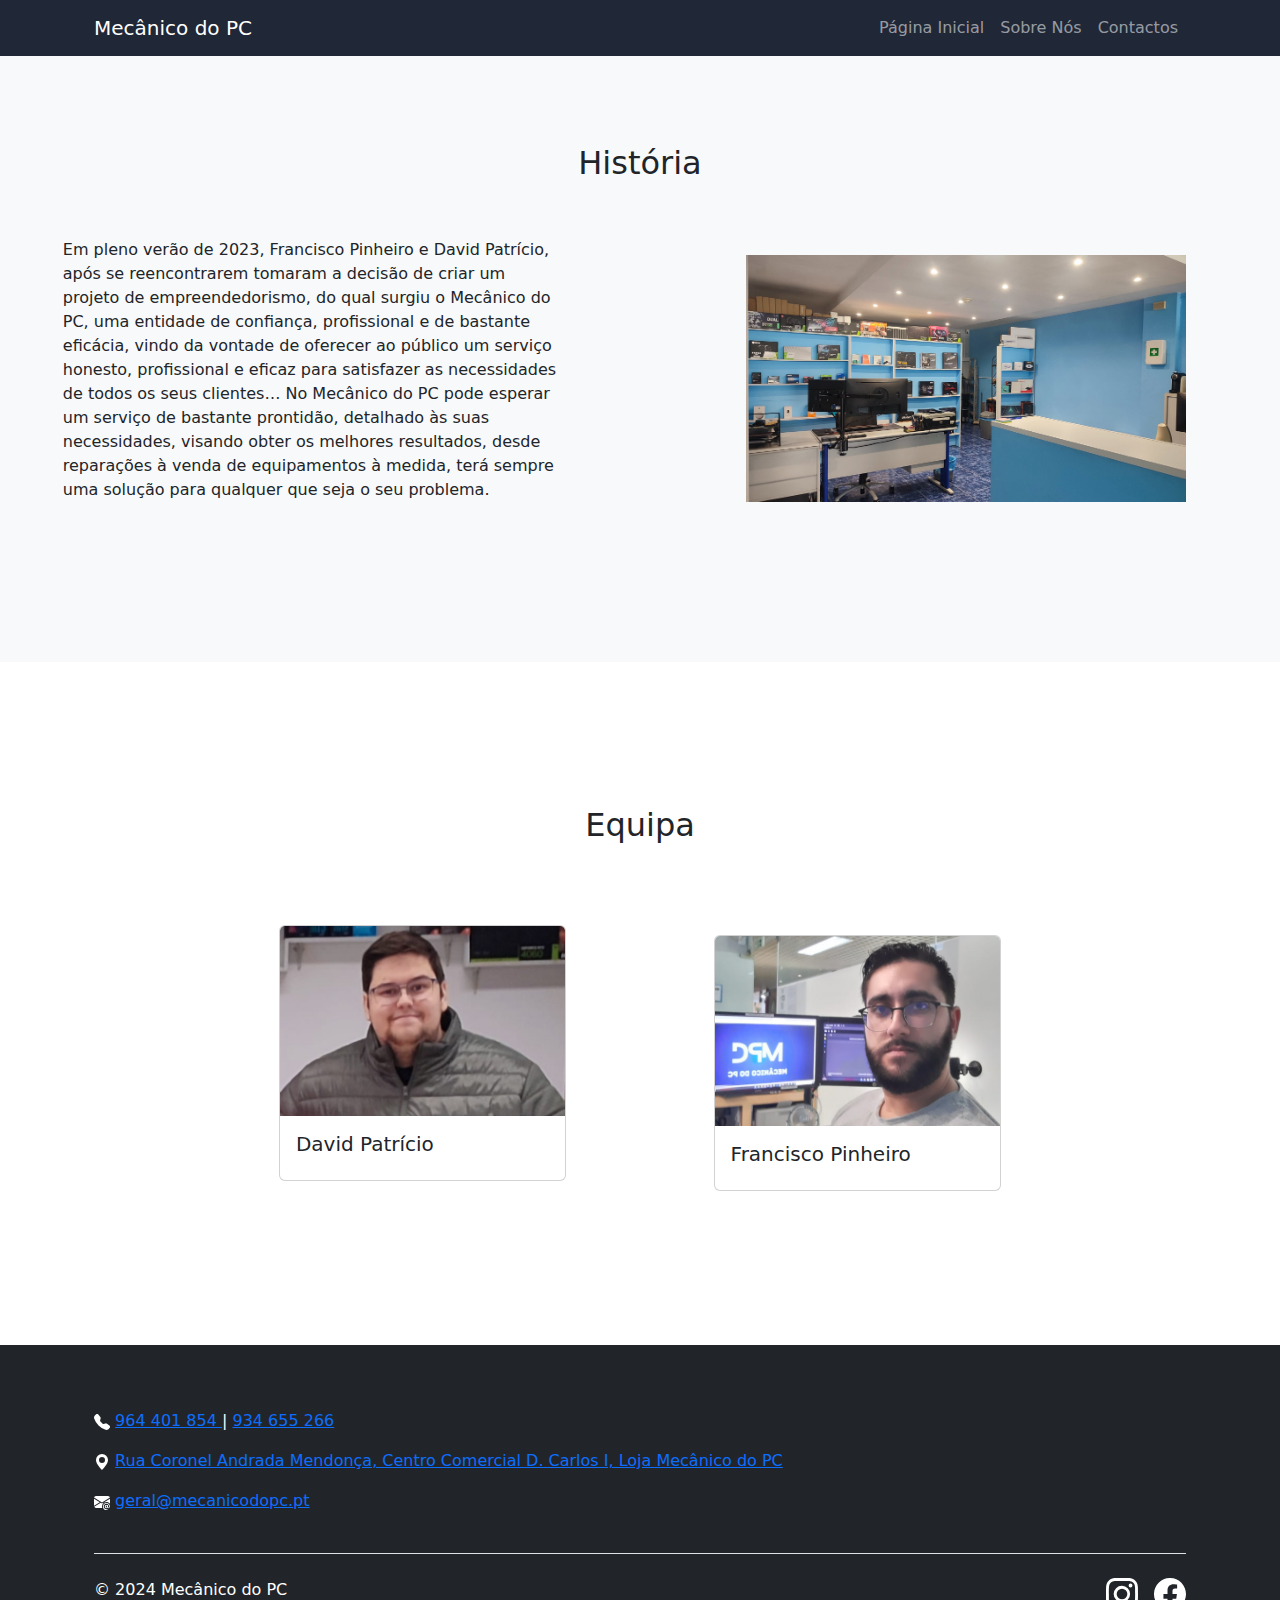
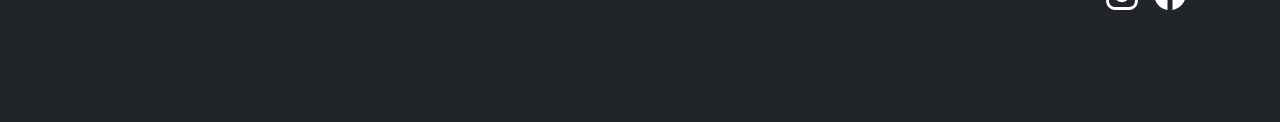
<file: MecanicoPC - WebPage/AboutUs.html>
<!DOCTYPE html>
<html lang="en">

<head>
    <meta charset="utf-8" />
    <meta name="viewport" content="width=device-width, initial-scale=1, shrink-to-fit=no" />
    <meta name="description" content="" />
    <meta name="author" content="" />
    <title>Mecânico do PC</title>
    <link rel="icon" type="image/x-icon" href="assets/icon-removebg-preview.png" />
    <!-- Core theme CSS (includes Bootstrap)-->
    <link href="css/styles.css" rel="stylesheet" />
</head>

<body id="page-top">
    <!-- Navigation-->
    <nav class="navbar navbar-expand-lg navbar-dark  fixed-top" style="background-color: #202737;">
        <div class="container px-4">
            <a class="navbar-brand" href="index.html">Mecânico do PC</a>
            <button class="navbar-toggler" type="button" data-bs-toggle="collapse" data-bs-target="#navbarResponsive"
                aria-controls="navbarResponsive" aria-expanded="false" aria-label="Toggle navigation"><span
                    class="navbar-toggler-icon"></span></button>
            <div class="collapse navbar-collapse" id="navbarResponsive">
                <ul class="navbar-nav ms-auto">
                    <li class="nav-item"><a class="nav-link" href="index.html">Página Inicial</a></li>
                    <li class="nav-item"><a class="nav-link" href="AboutUs.html">Sobre Nós</a></li>
                    <li class="nav-item"><a class="nav-link" href="Contactos.html">Contactos</a></li>
                </ul>
            </div>
        </div>
    </nav>

    <!-- Services section-->
    <section class="bg-light">
        <h2 class="text-center">História</h2>
        <br><br>
        <div class="row">


            <div class="col-sm-6">
                <div style="display: flex; justify-content: center; align-items: center;">
                    <p style="width: 80%;">Em pleno verão de 2023, Francisco Pinheiro e David Patrício, 
                        após se reencontrarem tomaram a decisão de criar um projeto de empreendedorismo, 
                        do qual surgiu o Mecânico do PC, uma entidade de confiança, profissional e de bastante eficácia, 
                        vindo da vontade de oferecer ao público um serviço honesto, profissional 
                        e eficaz para satisfazer as necessidades de todos os seus clientes…

                        No Mecânico do PC pode esperar um serviço de bastante prontidão, detalhado às suas necessidades, 
                        visando obter os melhores resultados, desde reparações à venda de equipamentos à 
                        medida, terá sempre uma solução para qualquer que seja o seu problema.</p>
                </div>
            </div>
            <div class="col-sm-6" style=" display: flex; justify-content: center; align-items: center;">
                <img src="assets/store.jpeg" style="width: 70%;">
            </div>
        </div>
    </section>

    <section>
        <h2 class="text-center">Equipa</h2>
        <br>
        <br>
        <br>
        <div class="row">
            <div class="col-sm-2"></div>
            <div class="col-sm-4">
                <div style="display: flex; justify-content: center; align-items: center; padding-bottom:20px;">
                    <div class="card" style="width: 70%;">
                        <img class="card-img-top" src="assets/p1.png" alt="Card image cap">
                        <div class="card-body">
                            <h5 class="card-title">David Patrício</h5>
                            <!-- <h6 class="card-title">CEO</h6> -->
                            </div>
                        </div>
                    </div>
                </div>
                <div class="col-sm-4" style=" display: flex; justify-content: center; align-items: center;">
                    <div class="card" style="width: 70%;">
                        <img class="card-img-top" src="assets/p2.png" alt="Card image cap">
                        <div class="card-body">
                        <h5 class="card-title">Francisco Pinheiro</h5>
                        <!-- <h6 class="card-title">Director de Comunicação</h6> -->
                    </div>
                </div>
            </div>
        </div>
    </section>

    <!-- Footer-->
    <footer class="py-5 bg-dark" style="color: white;">
        <div class="container px-4">
            <div class="row">
                <div class="">
                    <div class="card-body">
                        <p class="card-text">
                        <p>
                            <svg xmlns="http://www.w3.org/2000/svg" width="16" height="16" fill="currentColor"
                                class="bi bi-telephone-fill" viewBox="0 0 16 16">
                                <path fill-rule="evenodd"
                                    d="M1.885.511a1.745 1.745 0 0 1 2.61.163L6.29 2.98c.329.423.445.974.315 1.494l-.547 2.19a.68.68 0 0 0 .178.643l2.457 2.457a.68.68 0 0 0 .644.178l2.189-.547a1.75 1.75 0 0 1 1.494.315l2.306 1.794c.829.645.905 1.87.163 2.611l-1.034 1.034c-.74.74-1.846 1.065-2.877.702a18.6 18.6 0 0 1-7.01-4.42 18.6 18.6 0 0 1-4.42-7.009c-.362-1.03-.037-2.137.703-2.877z" />
                            </svg>
                            <a href="tel:+351964401854">
                                964 401 854
                            </a> | <a href="tel:+351934655266">934 655 266</a>
                        </p>
                        <p>
                            <svg xmlns="http://www.w3.org/2000/svg" width="16" height="16" fill="currentColor"
                                class="bi bi-geo-alt-fill" viewBox="0 0 16 16">
                                <path
                                    d="M8 16s6-5.686 6-10A6 6 0 0 0 2 6c0 4.314 6 10 6 10m0-7a3 3 0 1 1 0-6 3 3 0 0 1 0 6" />
                            </svg>
                            <a href="https://maps.app.goo.gl/5kifMfv2v5jyuc5S7"
                                target="_blank">
                                Rua Coronel Andrada Mendonça, Centro Comercial D. Carlos I, Loja Mecânico do PC
                            </a>
                        </p>
                        <p>
                            <svg xmlns="http://www.w3.org/2000/svg" width="16" height="16" fill="currentColor"
                                class="bi bi-envelope-at-fill" viewBox="0 0 16 16">
                                <path
                                    d="M2 2A2 2 0 0 0 .05 3.555L8 8.414l7.95-4.859A2 2 0 0 0 14 2zm-2 9.8V4.698l5.803 3.546zm6.761-2.97-6.57 4.026A2 2 0 0 0 2 14h6.256A4.5 4.5 0 0 1 8 12.5a4.49 4.49 0 0 1 1.606-3.446l-.367-.225L8 9.586zM16 9.671V4.697l-5.803 3.546.338.208A4.5 4.5 0 0 1 12.5 8c1.414 0 2.675.652 3.5 1.671" />
                                <path
                                    d="M15.834 12.244c0 1.168-.577 2.025-1.587 2.025-.503 0-1.002-.228-1.12-.648h-.043c-.118.416-.543.643-1.015.643-.77 0-1.259-.542-1.259-1.434v-.529c0-.844.481-1.4 1.26-1.4.585 0 .87.333.953.63h.03v-.568h.905v2.19c0 .272.18.42.411.42.315 0 .639-.415.639-1.39v-.118c0-1.277-.95-2.326-2.484-2.326h-.04c-1.582 0-2.64 1.067-2.64 2.724v.157c0 1.867 1.237 2.654 2.57 2.654h.045c.507 0 .935-.07 1.18-.18v.731c-.219.1-.643.175-1.237.175h-.044C10.438 16 9 14.82 9 12.646v-.214C9 10.36 10.421 9 12.485 9h.035c2.12 0 3.314 1.43 3.314 3.034zm-4.04.21v.227c0 .586.227.8.581.8.31 0 .564-.17.564-.743v-.367c0-.516-.275-.708-.572-.708-.346 0-.573.245-.573.791" />
                            </svg>
                            <a href="mailto:geral@mecanicodopc.pt">
                                geral@mecanicodopc.pt
                            </a>
                        </p>
                        </p>
                    </div>
                </div>
            </div>

            <div class="d-flex flex-column flex-sm-row justify-content-between py-4 my-4 border-top">
                <p>© 2024 Mecânico do PC</p>
                <ul class="list-unstyled d-flex">
                    <li class="ms-3"><a class="link-dark" href="#"><svg class="bi" width="24" height="24">
                                <use xlink:href="#twitter"></use>
                            </svg></a></li>
                    <li class="ms-3">
                        <a href="https://www.instagram.com/mecanico_do_pc?igsh=MTN3Zmh0dndzdmFkNg=="
                            style="color: currentColor;" target="_blank">
                            <svg xmlns="http://www.w3.org/2000/svg" width="32" height="32" fill="currentColor"
                                class="bi bi-instagram" viewBox="0 0 16 16">
                                <path
                                    d="M8 0C5.829 0 5.556.01 4.703.048 3.85.088 3.269.222 2.76.42a3.9 3.9 0 0 0-1.417.923A3.9 3.9 0 0 0 .42 2.76C.222 3.268.087 3.85.048 4.7.01 5.555 0 5.827 0 8.001c0 2.172.01 2.444.048 3.297.04.852.174 1.433.372 1.942.205.526.478.972.923 1.417.444.445.89.719 1.416.923.51.198 1.09.333 1.942.372C5.555 15.99 5.827 16 8 16s2.444-.01 3.298-.048c.851-.04 1.434-.174 1.943-.372a3.9 3.9 0 0 0 1.416-.923c.445-.445.718-.891.923-1.417.197-.509.332-1.09.372-1.942C15.99 10.445 16 10.173 16 8s-.01-2.445-.048-3.299c-.04-.851-.175-1.433-.372-1.941a3.9 3.9 0 0 0-.923-1.417A3.9 3.9 0 0 0 13.24.42c-.51-.198-1.092-.333-1.943-.372C10.443.01 10.172 0 7.998 0zm-.717 1.442h.718c2.136 0 2.389.007 3.232.046.78.035 1.204.166 1.486.275.373.145.64.319.92.599s.453.546.598.92c.11.281.24.705.275 1.485.039.843.047 1.096.047 3.231s-.008 2.389-.047 3.232c-.035.78-.166 1.203-.275 1.485a2.5 2.5 0 0 1-.599.919c-.28.28-.546.453-.92.598-.28.11-.704.24-1.485.276-.843.038-1.096.047-3.232.047s-2.39-.009-3.233-.047c-.78-.036-1.203-.166-1.485-.276a2.5 2.5 0 0 1-.92-.598 2.5 2.5 0 0 1-.6-.92c-.109-.281-.24-.705-.275-1.485-.038-.843-.046-1.096-.046-3.233s.008-2.388.046-3.231c.036-.78.166-1.204.276-1.486.145-.373.319-.64.599-.92s.546-.453.92-.598c.282-.11.705-.24 1.485-.276.738-.034 1.024-.044 2.515-.045zm4.988 1.328a.96.96 0 1 0 0 1.92.96.96 0 0 0 0-1.92m-4.27 1.122a4.109 4.109 0 1 0 0 8.217 4.109 4.109 0 0 0 0-8.217m0 1.441a2.667 2.667 0 1 1 0 5.334 2.667 2.667 0 0 1 0-5.334" />
                            </svg></a>
                    </li>
                    <li class="ms-3">
                        <a href="https://www.facebook.com/profile.php?id=100095373318937" style="color: currentColor;"
                            target="_blank">
                            <svg xmlns="http://www.w3.org/2000/svg" width="32" height="32" fill="currentColor"
                                class="bi bi-facebook" viewBox="0 0 16 16">
                                <path
                                    d="M16 8.049c0-4.446-3.582-8.05-8-8.05C3.58 0-.002 3.603-.002 8.05c0 4.017 2.926 7.347 6.75 7.951v-5.625h-2.03V8.05H6.75V6.275c0-2.017 1.195-3.131 3.022-3.131.876 0 1.791.157 1.791.157v1.98h-1.009c-.993 0-1.303.621-1.303 1.258v1.51h2.218l-.354 2.326H9.25V16c3.824-.604 6.75-3.934 6.75-7.951" />
                            </svg>
                            </svg></a>
                    </li>
                </ul>
            </div>
        </div>
    </footer>

    <!-- Bootstrap core JS-->
    <script src="https://cdn.jsdelivr.net/npm/bootstrap@5.2.3/dist/js/bootstrap.bundle.min.js"></script>
    <!-- Core theme JS-->
    <script src="js/scripts.js"></script>
    <script src="https://ajax.googleapis.com/ajax/libs/jquery/3.5.1/jquery.min.js"></script>
    <script src="https://cdnjs.cloudflare.com/ajax/libs/popper.js/1.16.0/umd/popper.min.js"></script>
    <script src="https://maxcdn.bootstrapcdn.com/bootstrap/4.5.2/js/bootstrap.min.js"></script>

    <script>
        $(document).ready(function () {
            // Inicia o carrossel
            $('.carousel').carousel();

            // Define o intervalo de transição dos slides (em milissegundos)
            $('.carousel').carousel({
                interval: 2000 // Altere para o valor desejado
            });
        });
    </script>


</body>

</html>
</file>
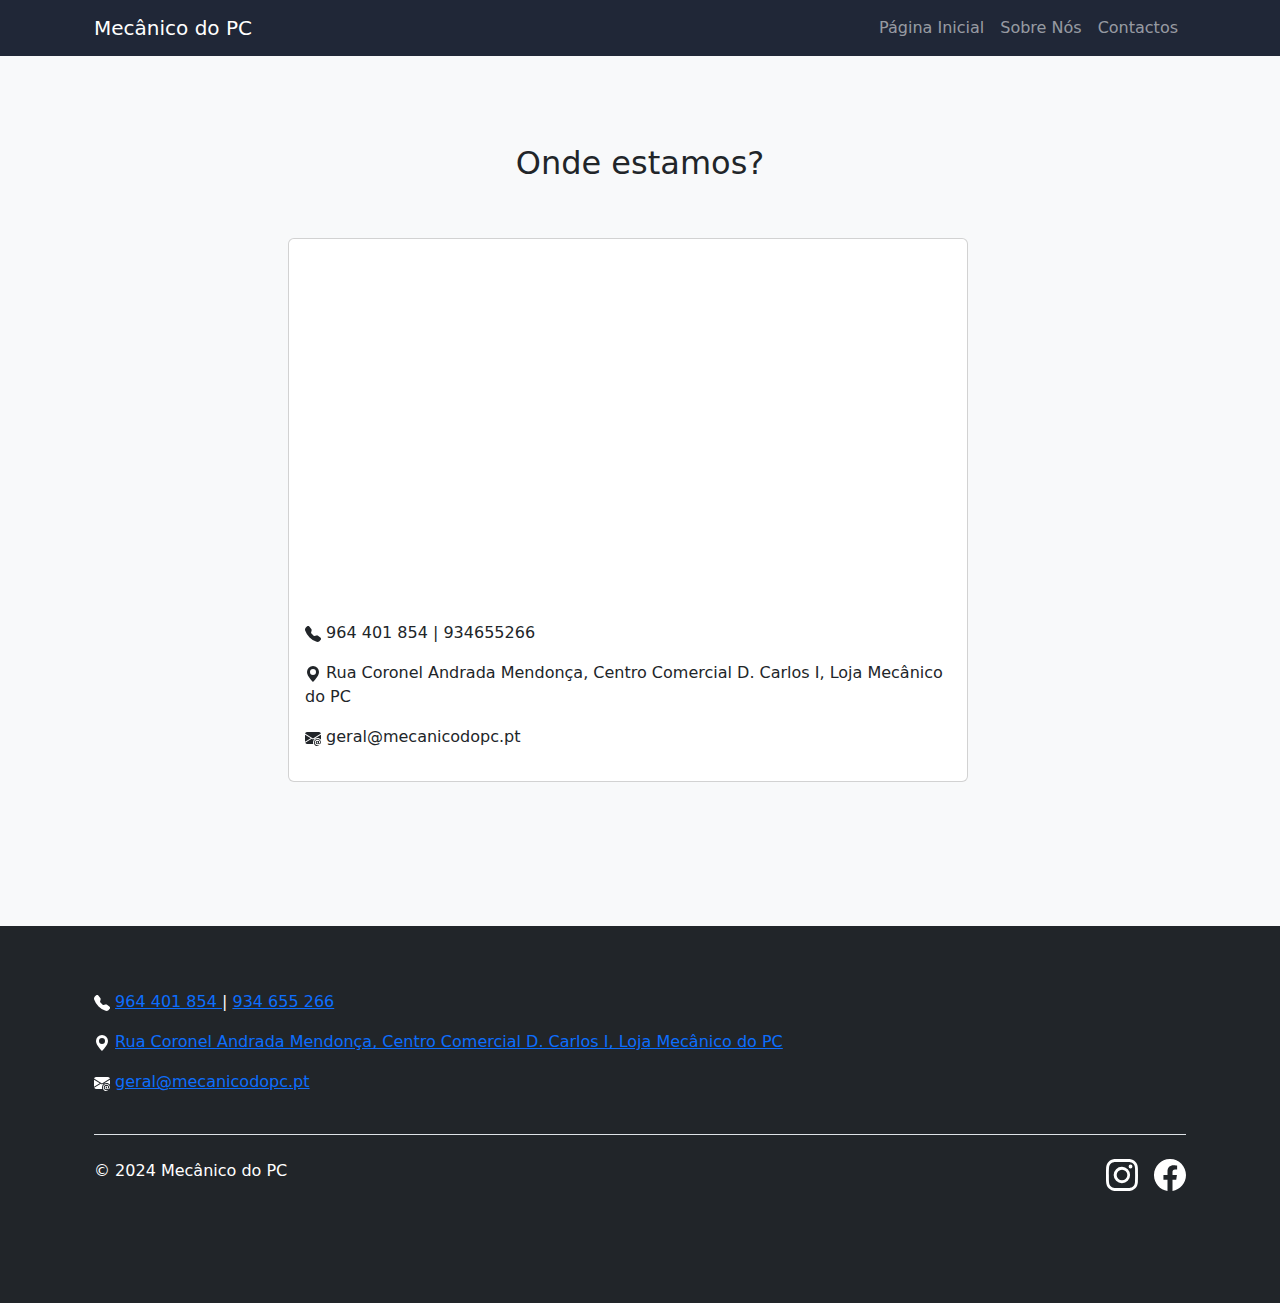
<file: MecanicoPC - WebPage/Contactos.html>
<!DOCTYPE html>
<html lang="en">

<head>
    <meta charset="utf-8" />
    <meta name="viewport" content="width=device-width, initial-scale=1, shrink-to-fit=no" />
    <meta name="description" content="" />
    <meta name="author" content="" />
    <title>Mecânico do PC</title>
    <link rel="icon" type="image/x-icon" href="assets/icon-removebg-preview.png" />
    <!-- Core theme CSS (includes Bootstrap)-->
    <link href="css/styles.css" rel="stylesheet" />
</head>

<body id="page-top">
    <!-- Navigation-->
    <nav class="navbar navbar-expand-lg navbar-dark  fixed-top" style="background-color: #202737;">
        <div class="container px-4">
            <a class="navbar-brand" href="index.html">Mecânico do PC</a>
            <button class="navbar-toggler" type="button" data-bs-toggle="collapse" data-bs-target="#navbarResponsive"
                aria-controls="navbarResponsive" aria-expanded="false" aria-label="Toggle navigation"><span
                    class="navbar-toggler-icon"></span></button>
            <div class="collapse navbar-collapse" id="navbarResponsive">
                <ul class="navbar-nav ms-auto">
                    <li class="nav-item"><a class="nav-link" href="index.html">Página Inicial</a></li>
                    <li class="nav-item"><a class="nav-link" href="AboutUs.html">Sobre Nós</a></li>
                    <li class="nav-item"><a class="nav-link" href="Contactos.html">Contactos</a></li>
                </ul>
            </div>
        </div>
    </nav>
    <!-- Services section-->
    <section class="bg-light">
        <h2 class="text-center">Onde estamos?</h2>
        <br><br>
        <div class="row w-100 justify-content-center">
            <div style="width: 55%">
                <div class="card">

                    <iframe
                        src="https://www.google.com/maps/embed?pb=!1m14!1m8!1m3!1d1541.4306229289818!2d-9.13597216931152!3d39.40464510025232!3m2!1i1024!2i768!4f13.1!3m3!1m2!1s0xd18b350ab3e4a7b%3A0x341580a1114fe590!2sMec%C3%A2nico%20do%20PC!5e0!3m2!1spt-PT!2spt!4v1728651999060!5m2!1spt-PT!2spt"
                        class="w-100 card-img-top" width="500" height="350" style="border:0;" allowfullscreen=""
                        loading="lazy" referrerpolicy="no-referrer-when-downgrade"></iframe>
                    
                    <div class="card-body">
                        <p class="card-text">
                        <p>
                            <svg xmlns="http://www.w3.org/2000/svg" width="16" height="16" fill="currentColor"
                                class="bi bi-telephone-fill" viewBox="0 0 16 16">
                                <path fill-rule="evenodd"
                                    d="M1.885.511a1.745 1.745 0 0 1 2.61.163L6.29 2.98c.329.423.445.974.315 1.494l-.547 2.19a.68.68 0 0 0 .178.643l2.457 2.457a.68.68 0 0 0 .644.178l2.189-.547a1.75 1.75 0 0 1 1.494.315l2.306 1.794c.829.645.905 1.87.163 2.611l-1.034 1.034c-.74.74-1.846 1.065-2.877.702a18.6 18.6 0 0 1-7.01-4.42 18.6 18.6 0 0 1-4.42-7.009c-.362-1.03-.037-2.137.703-2.877z" />
                            </svg>
                            964 401 854 | 934655266
                        </p>
                        <p>

                            <svg xmlns="http://www.w3.org/2000/svg" width="16" height="16" fill="currentColor"
                                class="bi bi-geo-alt-fill" viewBox="0 0 16 16">
                                <path
                                    d="M8 16s6-5.686 6-10A6 6 0 0 0 2 6c0 4.314 6 10 6 10m0-7a3 3 0 1 1 0-6 3 3 0 0 1 0 6" />
                            </svg>
                            Rua Coronel Andrada Mendonça, Centro Comercial D. Carlos I, Loja Mecânico do PC
                        </p>
                        <p>

                            <svg xmlns="http://www.w3.org/2000/svg" width="16" height="16" fill="currentColor"
                                class="bi bi-envelope-at-fill" viewBox="0 0 16 16">
                                <path
                                    d="M2 2A2 2 0 0 0 .05 3.555L8 8.414l7.95-4.859A2 2 0 0 0 14 2zm-2 9.8V4.698l5.803 3.546zm6.761-2.97-6.57 4.026A2 2 0 0 0 2 14h6.256A4.5 4.5 0 0 1 8 12.5a4.49 4.49 0 0 1 1.606-3.446l-.367-.225L8 9.586zM16 9.671V4.697l-5.803 3.546.338.208A4.5 4.5 0 0 1 12.5 8c1.414 0 2.675.652 3.5 1.671" />
                                <path
                                    d="M15.834 12.244c0 1.168-.577 2.025-1.587 2.025-.503 0-1.002-.228-1.12-.648h-.043c-.118.416-.543.643-1.015.643-.77 0-1.259-.542-1.259-1.434v-.529c0-.844.481-1.4 1.26-1.4.585 0 .87.333.953.63h.03v-.568h.905v2.19c0 .272.18.42.411.42.315 0 .639-.415.639-1.39v-.118c0-1.277-.95-2.326-2.484-2.326h-.04c-1.582 0-2.64 1.067-2.64 2.724v.157c0 1.867 1.237 2.654 2.57 2.654h.045c.507 0 .935-.07 1.18-.18v.731c-.219.1-.643.175-1.237.175h-.044C10.438 16 9 14.82 9 12.646v-.214C9 10.36 10.421 9 12.485 9h.035c2.12 0 3.314 1.43 3.314 3.034zm-4.04.21v.227c0 .586.227.8.581.8.31 0 .564-.17.564-.743v-.367c0-.516-.275-.708-.572-.708-.346 0-.573.245-.573.791" />
                            </svg>
                            geral@mecanicodopc.pt
                        </p>
                        </p>
                    </div>
                </div>



            </div>
        </div>
    </section>

    <!-- Footer-->
    <footer class="py-5 bg-dark" style="color: white;">
        <div class="container px-4">
            <div class="row">
                <div>
                    <div class="card-body">
                        <p class="card-text">
                        <p>
                            <svg xmlns="http://www.w3.org/2000/svg" width="16" height="16" fill="currentColor"
                                class="bi bi-telephone-fill" viewBox="0 0 16 16">
                                <path fill-rule="evenodd"
                                    d="M1.885.511a1.745 1.745 0 0 1 2.61.163L6.29 2.98c.329.423.445.974.315 1.494l-.547 2.19a.68.68 0 0 0 .178.643l2.457 2.457a.68.68 0 0 0 .644.178l2.189-.547a1.75 1.75 0 0 1 1.494.315l2.306 1.794c.829.645.905 1.87.163 2.611l-1.034 1.034c-.74.74-1.846 1.065-2.877.702a18.6 18.6 0 0 1-7.01-4.42 18.6 18.6 0 0 1-4.42-7.009c-.362-1.03-.037-2.137.703-2.877z" />
                            </svg>
                            <a href="tel:+351964401854">
                                964 401 854
                            </a> | <a href="tel:+351934655266">934 655 266</a>
                        </p>
                        <p>
                            <svg xmlns="http://www.w3.org/2000/svg" width="16" height="16" fill="currentColor"
                                class="bi bi-geo-alt-fill" viewBox="0 0 16 16">
                                <path
                                    d="M8 16s6-5.686 6-10A6 6 0 0 0 2 6c0 4.314 6 10 6 10m0-7a3 3 0 1 1 0-6 3 3 0 0 1 0 6" />
                            </svg>
                            <a href="https://maps.app.goo.gl/5kifMfv2v5jyuc5S7"
                                target="_blank">
                                Rua Coronel Andrada Mendonça, Centro Comercial D. Carlos I, Loja Mecânico do PC 
                            </a>
                        </p>
                        <p>
                            <svg xmlns="http://www.w3.org/2000/svg" width="16" height="16" fill="currentColor"
                                class="bi bi-envelope-at-fill" viewBox="0 0 16 16">
                                <path
                                    d="M2 2A2 2 0 0 0 .05 3.555L8 8.414l7.95-4.859A2 2 0 0 0 14 2zm-2 9.8V4.698l5.803 3.546zm6.761-2.97-6.57 4.026A2 2 0 0 0 2 14h6.256A4.5 4.5 0 0 1 8 12.5a4.49 4.49 0 0 1 1.606-3.446l-.367-.225L8 9.586zM16 9.671V4.697l-5.803 3.546.338.208A4.5 4.5 0 0 1 12.5 8c1.414 0 2.675.652 3.5 1.671" />
                                <path
                                    d="M15.834 12.244c0 1.168-.577 2.025-1.587 2.025-.503 0-1.002-.228-1.12-.648h-.043c-.118.416-.543.643-1.015.643-.77 0-1.259-.542-1.259-1.434v-.529c0-.844.481-1.4 1.26-1.4.585 0 .87.333.953.63h.03v-.568h.905v2.19c0 .272.18.42.411.42.315 0 .639-.415.639-1.39v-.118c0-1.277-.95-2.326-2.484-2.326h-.04c-1.582 0-2.64 1.067-2.64 2.724v.157c0 1.867 1.237 2.654 2.57 2.654h.045c.507 0 .935-.07 1.18-.18v.731c-.219.1-.643.175-1.237.175h-.044C10.438 16 9 14.82 9 12.646v-.214C9 10.36 10.421 9 12.485 9h.035c2.12 0 3.314 1.43 3.314 3.034zm-4.04.21v.227c0 .586.227.8.581.8.31 0 .564-.17.564-.743v-.367c0-.516-.275-.708-.572-.708-.346 0-.573.245-.573.791" />
                            </svg>
                            <a href="mailto:geral@mecanicodopc.pt">
                                geral@mecanicodopc.pt
                            </a>
                        </p>
                        </p>
                    </div>
                </div>
            </div>

            <div class="d-flex flex-column flex-sm-row justify-content-between py-4 my-4 border-top">
                <p>© 2024 Mecânico do PC</p>
                <ul class="list-unstyled d-flex">
                    <li class="ms-3"><a class="link-dark" href="#"><svg class="bi" width="24" height="24">
                                <use xlink:href="#twitter"></use>
                            </svg></a></li>
                    <li class="ms-3">
                        <a href="https://www.instagram.com/mecanico_do_pc?igsh=MTN3Zmh0dndzdmFkNg=="
                            style="color: currentColor;" target="_blank">
                            <svg xmlns="http://www.w3.org/2000/svg" width="32" height="32" fill="currentColor"
                                class="bi bi-instagram" viewBox="0 0 16 16">
                                <path
                                    d="M8 0C5.829 0 5.556.01 4.703.048 3.85.088 3.269.222 2.76.42a3.9 3.9 0 0 0-1.417.923A3.9 3.9 0 0 0 .42 2.76C.222 3.268.087 3.85.048 4.7.01 5.555 0 5.827 0 8.001c0 2.172.01 2.444.048 3.297.04.852.174 1.433.372 1.942.205.526.478.972.923 1.417.444.445.89.719 1.416.923.51.198 1.09.333 1.942.372C5.555 15.99 5.827 16 8 16s2.444-.01 3.298-.048c.851-.04 1.434-.174 1.943-.372a3.9 3.9 0 0 0 1.416-.923c.445-.445.718-.891.923-1.417.197-.509.332-1.09.372-1.942C15.99 10.445 16 10.173 16 8s-.01-2.445-.048-3.299c-.04-.851-.175-1.433-.372-1.941a3.9 3.9 0 0 0-.923-1.417A3.9 3.9 0 0 0 13.24.42c-.51-.198-1.092-.333-1.943-.372C10.443.01 10.172 0 7.998 0zm-.717 1.442h.718c2.136 0 2.389.007 3.232.046.78.035 1.204.166 1.486.275.373.145.64.319.92.599s.453.546.598.92c.11.281.24.705.275 1.485.039.843.047 1.096.047 3.231s-.008 2.389-.047 3.232c-.035.78-.166 1.203-.275 1.485a2.5 2.5 0 0 1-.599.919c-.28.28-.546.453-.92.598-.28.11-.704.24-1.485.276-.843.038-1.096.047-3.232.047s-2.39-.009-3.233-.047c-.78-.036-1.203-.166-1.485-.276a2.5 2.5 0 0 1-.92-.598 2.5 2.5 0 0 1-.6-.92c-.109-.281-.24-.705-.275-1.485-.038-.843-.046-1.096-.046-3.233s.008-2.388.046-3.231c.036-.78.166-1.204.276-1.486.145-.373.319-.64.599-.92s.546-.453.92-.598c.282-.11.705-.24 1.485-.276.738-.034 1.024-.044 2.515-.045zm4.988 1.328a.96.96 0 1 0 0 1.92.96.96 0 0 0 0-1.92m-4.27 1.122a4.109 4.109 0 1 0 0 8.217 4.109 4.109 0 0 0 0-8.217m0 1.441a2.667 2.667 0 1 1 0 5.334 2.667 2.667 0 0 1 0-5.334" />
                            </svg></a>
                    </li>
                    <li class="ms-3">
                        <a href="https://www.facebook.com/profile.php?id=100095373318937" style="color: currentColor;"
                            target="_blank">
                            <svg xmlns="http://www.w3.org/2000/svg" width="32" height="32" fill="currentColor"
                                class="bi bi-facebook" viewBox="0 0 16 16">
                                <path
                                    d="M16 8.049c0-4.446-3.582-8.05-8-8.05C3.58 0-.002 3.603-.002 8.05c0 4.017 2.926 7.347 6.75 7.951v-5.625h-2.03V8.05H6.75V6.275c0-2.017 1.195-3.131 3.022-3.131.876 0 1.791.157 1.791.157v1.98h-1.009c-.993 0-1.303.621-1.303 1.258v1.51h2.218l-.354 2.326H9.25V16c3.824-.604 6.75-3.934 6.75-7.951" />
                            </svg>
                            </svg></a>
                    </li>
                </ul>
            </div>
        </div>
    </footer>

    <!-- Bootstrap core JS-->
    <script src="https://cdn.jsdelivr.net/npm/bootstrap@5.2.3/dist/js/bootstrap.bundle.min.js"></script>
    <!-- Core theme JS-->
    <script src="js/scripts.js"></script>
    <script src="https://ajax.googleapis.com/ajax/libs/jquery/3.5.1/jquery.min.js"></script>
    <script src="https://cdnjs.cloudflare.com/ajax/libs/popper.js/1.16.0/umd/popper.min.js"></script>
    <script src="https://maxcdn.bootstrapcdn.com/bootstrap/4.5.2/js/bootstrap.min.js"></script>

    <script>
        $(document).ready(function () {
            // Inicia o carrossel
            $('.carousel').carousel();

            // Define o intervalo de transição dos slides (em milissegundos)
            $('.carousel').carousel({
                interval: 2000 // Altere para o valor desejado
            });
        });
    </script>


</body>

</html>
</file>
